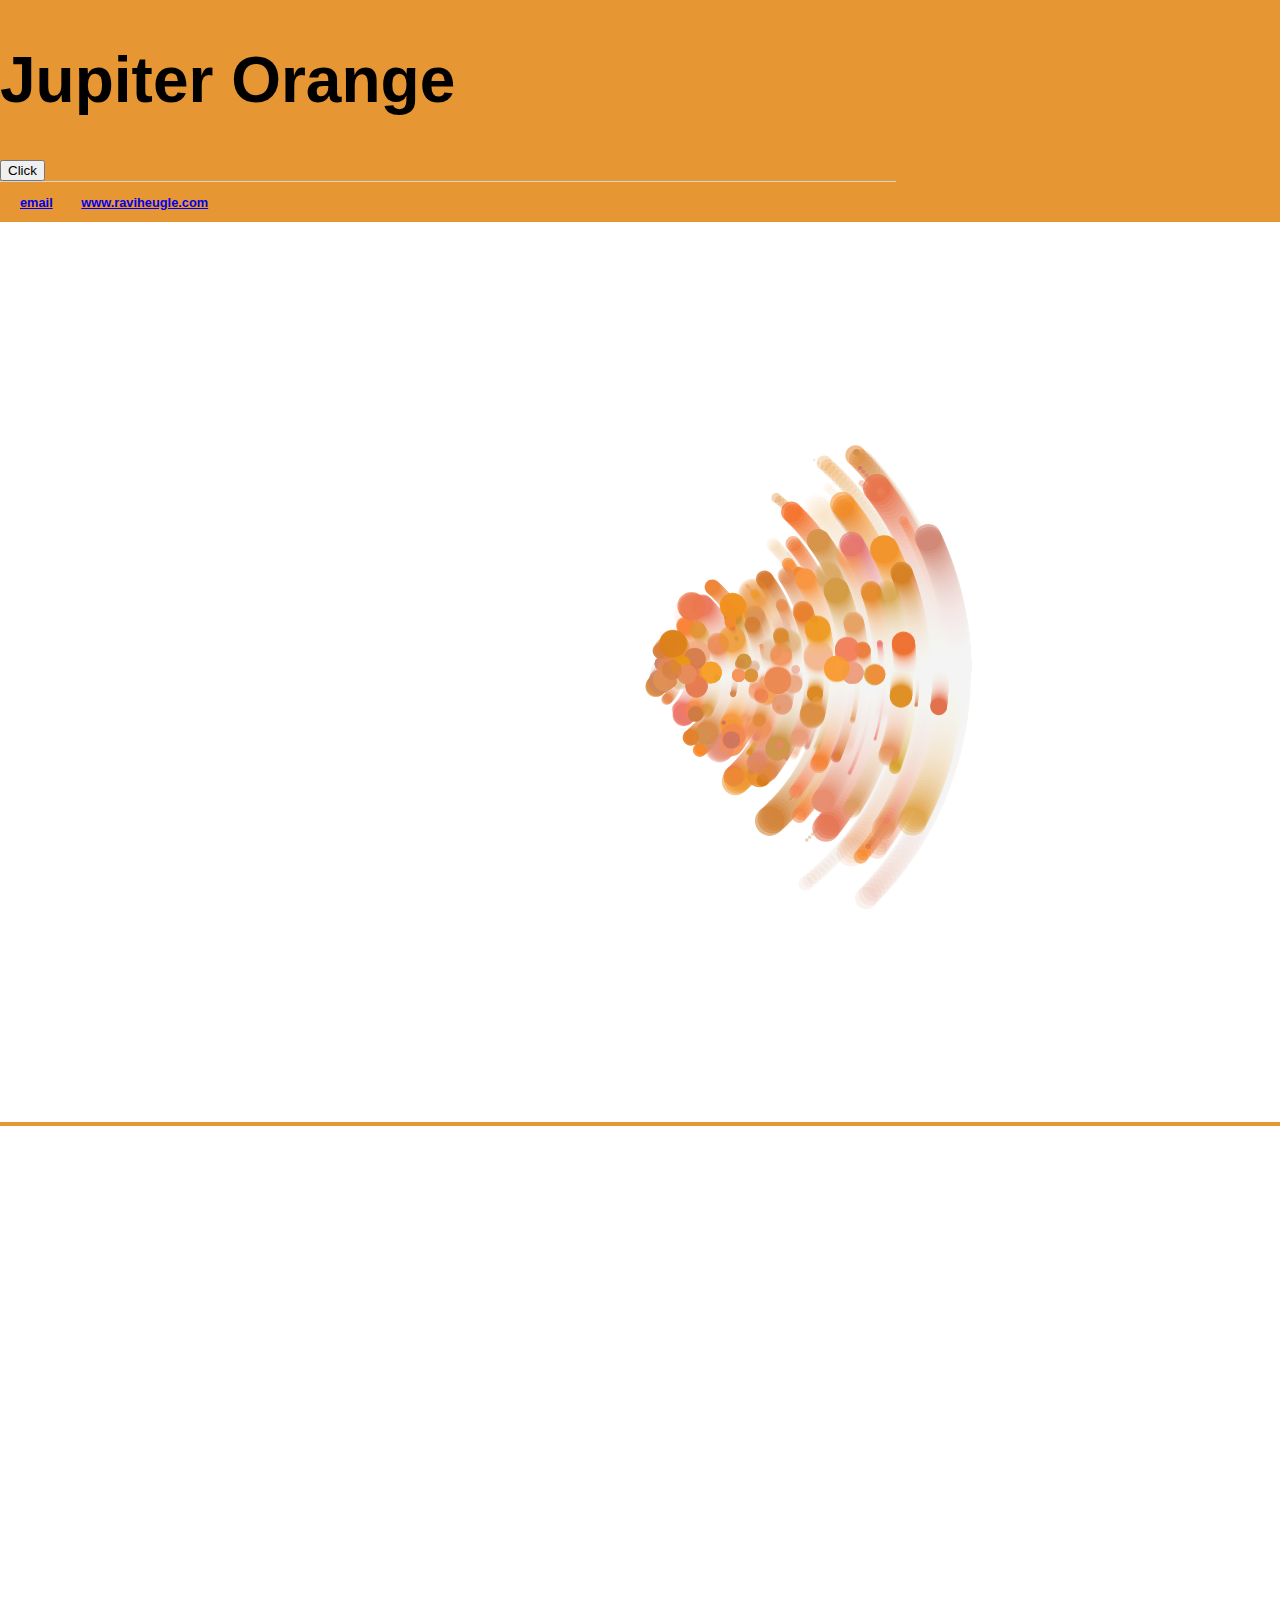
<file: index.html>
<!DOCTYPE html>
<html>
	<head>
		<title>JupiterOrange</title>
		<link rel="stylesheet" type="text/css" href="css/main.css">

		<meta charset="UTF-8">
	  <script language="javascript" type="text/javascript" src="imitation_art/libraries/p5.js"></script>

	  <!-- uncomment lines below to include extra p5 libraries -->

	  <script language="javascript" src="imitation_art/libraries/p5.dom.js"></script>
	  <script language="javascript" src="imitation_art/libraries/p5.sound.js"></script>

	  <!-- this line removes any default padding and style. you might only need one of these values set. -->
  	  <style> body {padding: 0; margin: 0;} </style>

  	  <div class="container">
    		<div class="blurb">
        		<h1>Jupiter Orange</h1>
				<p>  </p>
    		</div><!-- /.blurb -->
		</div><!-- /.container -->

	</head>
	<body>

	 <button id="leftButton" onclick='moveLeft()'>&lt;</button>
	 <button id="rightButton" onclick='moveRight()'>&gt;</button>

	<!-- <div id="galleryContainer"> -->
		<div id="0">
	
			<script language="javascript" type="text/javascript" src="imitation_art/sketch.js"> </script>
			<script> var myp5 = new p5(sketch_imitationArt); </script>
				
		</div>
		<div id="1">
		
				<script language="javascript" type="text/javascript" src="micplay/sketch.js"> </script>
				<script>var myp5 = new p5(sketch_micPlay)</script>

	    <div id="caption">Photo Caption</div>
	    <div id="loading">Please wait...</div>

	    <input id="Button1" type="button" value="Click" onclick="switchVisible();"/>

	<!-- </div> -->

	<script>function switchVisible() {
            if (document.getElementById('0')) {

                if (document.getElementById('0').style.display == 'none') {
                    document.getElementById('0').style.display = 'block';
                    document.getElementById('1').style.display = 'none';
                }
                else {
                    document.getElementById('0').style.display = 'none';
                    document.getElementById('1').style.display = 'block';
                }
            }

	}</script>

		<footer>
    		<ul>
        		<li><a href="mailto:rheugle@gmail.com">email</a></li>
        		<li><a href="www.raviheugle.com">www.raviheugle.com</a></li>
			</ul>
		</footer>
	
	</body>

</html>
</file>
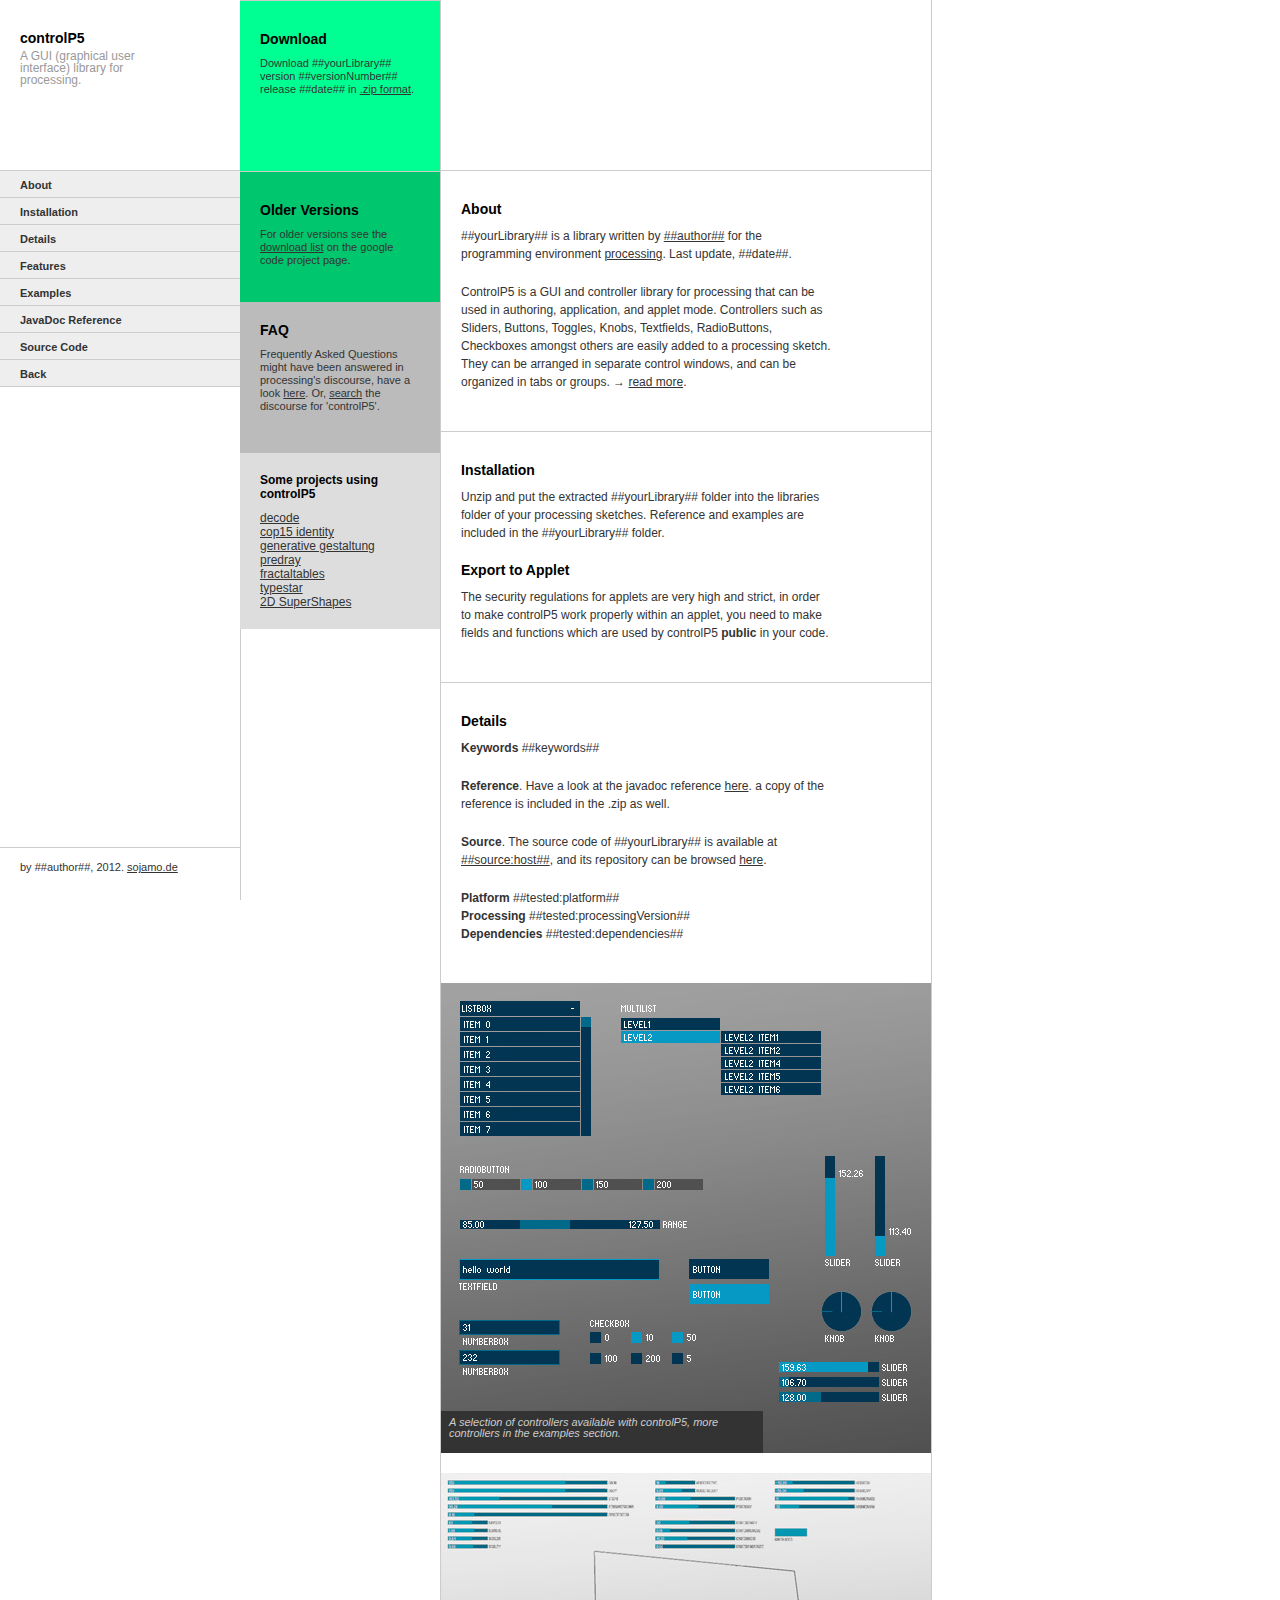
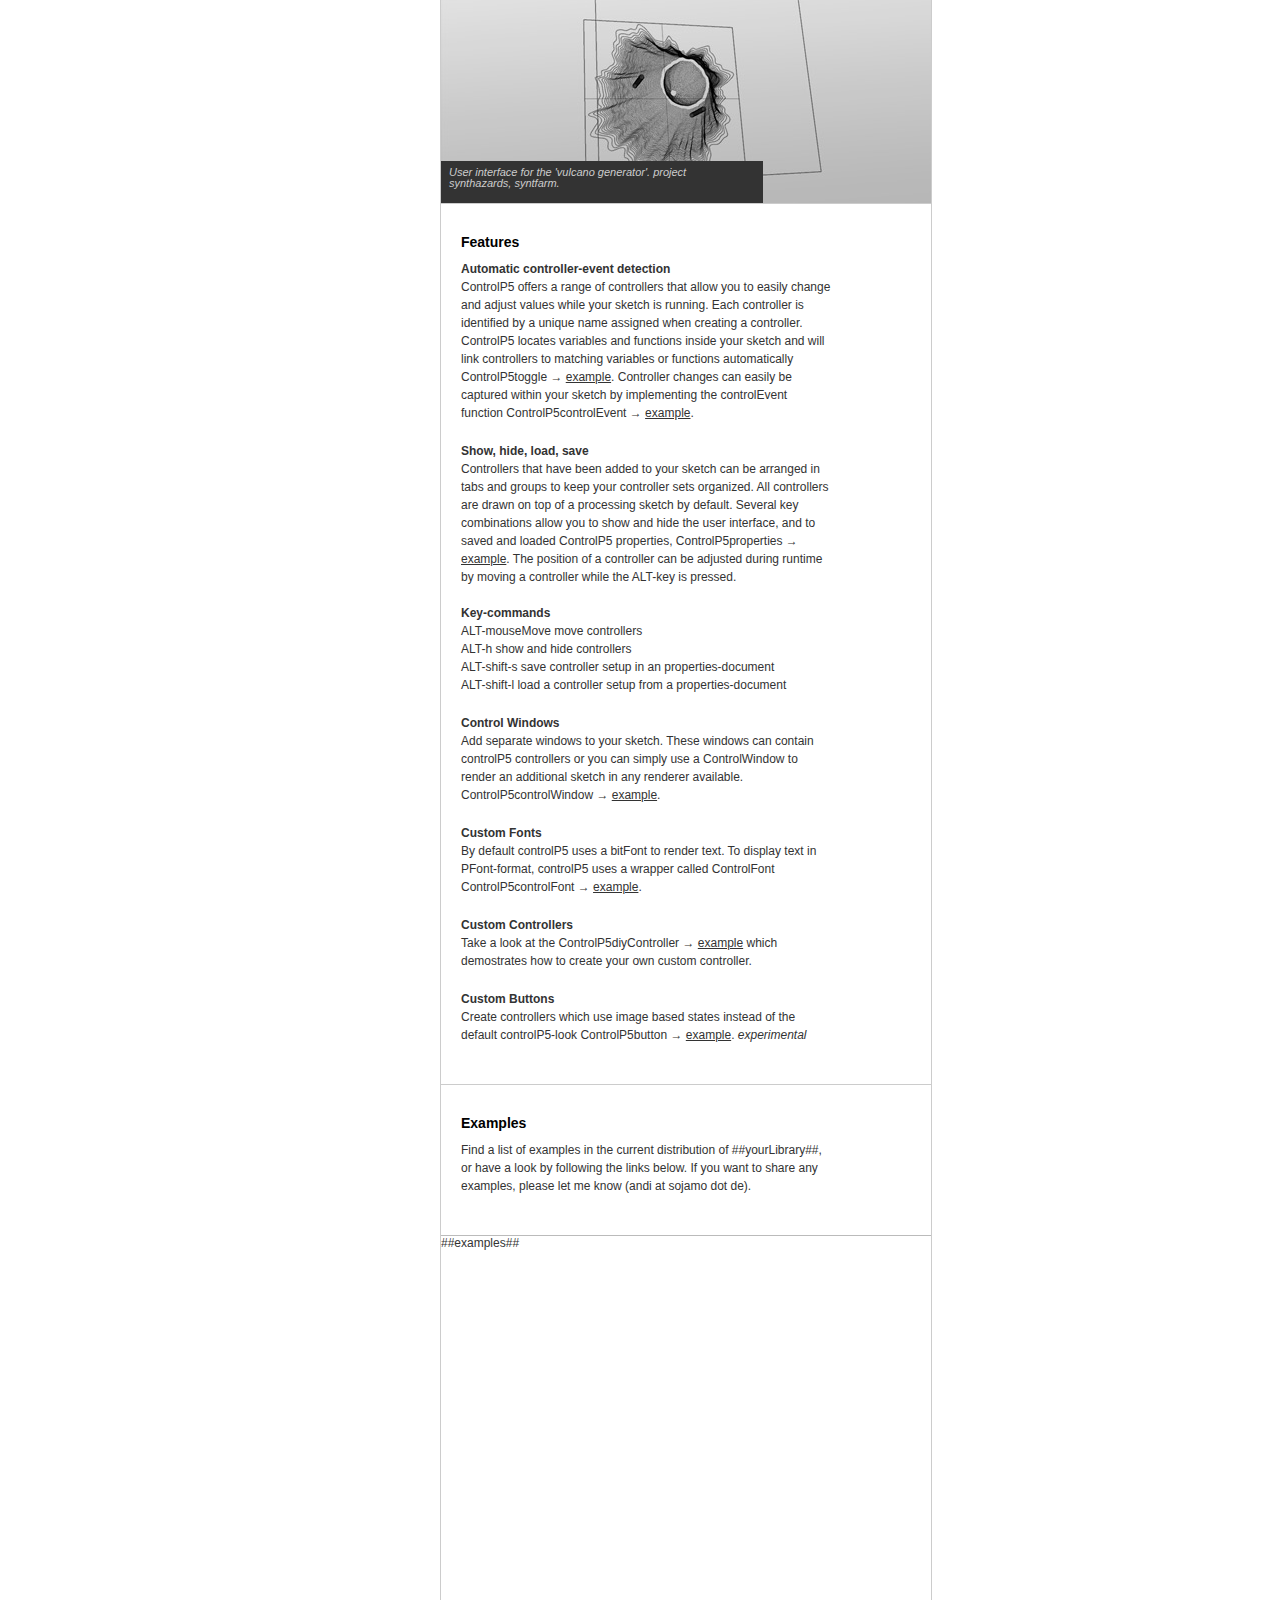
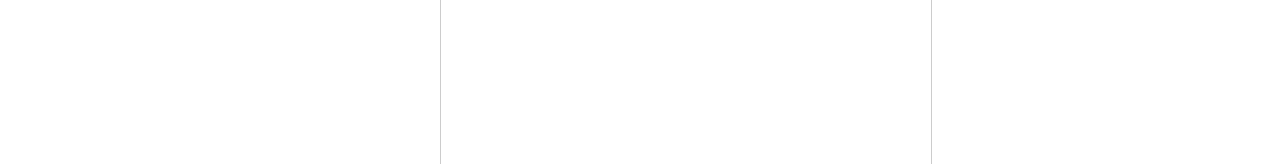
<file: libraries/controlp5-master/web/index.html>
<!DOCTYPE html PUBLIC "-//W3C//DTD XHTML 1.0 Transitional//EN"
"http://www.w3.org/TR/xhtml1/DTD/xhtml1-transitional.dtd">
<html xmlns="http://www.w3.org/1999/xhtml" xml:lang="en">
<head>
<title>processing GUI, ##yourLibrary##</title>
<meta name="google-site-verification" content="gVLhWGc-ng4qnw6Y519IoCeA4FSQmm7rd00nicqW_4A" />
<meta name="description" content="a GUI library for the programming environment processing, controlP5." />
<meta name="keywords" content="gui, processing, processing.org, library, slider, button, knob, toggle, checkbox, listbox, radiobutton" />
<meta http-equiv="Content-type" content="text/html; charset=utf-8" />
<meta http-equiv="Content-Language" content="en-us" />
<meta name="ROBOTS" content="index,follow,archive" />
<meta http-equiv="imagetoolbar" content="false" />
<meta name="MSSmartTagsPreventParsing" content="true" />
<meta name="author" content="##author##" />
<meta name="Rating" content="General" />
<meta name="revisit-after" content="7 Days" />
<meta name="doc-class" content="Living Document" />
<link rel="stylesheet" type="text/css" href="./stylesheet.css">

		<!-- www.sojamo.de google analytics -->
		<script type="text/javascript">
			var gaJsHost = (("https:" == document.location.protocol) ? "https://ssl." : "http://www.");
			document.write(unescape("%3Cscript src='" + gaJsHost + "google-analytics.com/ga.js' type='text/javascript'%3E%3C/script%3E"));
		</script>
		
		<script type="text/javascript">
			var pageTracker = _gat._getTracker("UA-5366589-1");
			pageTracker._trackPageview();
		</script>

</head>
<body>
	<div id="container">
		<div id="sidebar">
			<div id="header">
				<h1>controlP5</h1>
				<p>A GUI (graphical user interface) library for processing.</p>
			</div>
			<div id="menu" class="clear">
					<ul>
					<li><a href="#about">About</a></li>
					<li><a href="#installation">Installation</a></li>
					<li><a href="#resources">Details</a></li>
					<li><a href="#features">Features</a></li>
					<li><a href="#examples">Examples</a></li>
					<li><a href="./reference/index.html">JavaDoc Reference</a></li>
					<li><a href="http://code.google.com/p/controlp5" target="_blank">Source Code</a></li>
					<li><a href="http://www.sojamo.de/libraries" title="back to libraries index">Back</a></li>
					<!-- <li><a href="#demos">Demos</a> \ </li> -->				
					<!-- <li><a href="#misc">Misc</a> \ </li> -->
					<!-- <li><a href="#images">Images</a> \ </li> -->
					</ul>
				</div>
		</div>
		
		
		
		<div id="content" class="clear">
			
			<div id="about">
			<h2>About</h2>
			<p>
			##yourLibrary## is a library written by <a href="##yourLink##">##author##</a> for the programming environment <a href="http://www.processing.org" target="_blank">processing</a>. Last update, ##date##.
			</p>
			<p>ControlP5 is a GUI and controller library for processing that can be used in authoring, application, and applet mode. Controllers such as Sliders, Buttons, Toggles, Knobs, Textfields, RadioButtons, Checkboxes  amongst others are easily added to a processing sketch. They can be arranged in separate control windows, and can be organized in tabs or groups. &#8594; <a href="#features">read more</a>.</p>
			</div>
			
			
			
			<div id="installation" class="clear">
			<h2>Installation</h2>
			<p>
			Unzip and put the extracted ##yourLibrary## folder into the libraries folder of your processing sketches. Reference and examples are included in the ##yourLibrary## folder.
			</p>
			<h2>Export to Applet</h2>
			<p>
			The security regulations for applets are very high and strict, in order to make controlP5 work properly within an applet, you need to make fields and functions which are used by controlP5 <b>public</b> in your code. 
			</p>
			</div>	
			
			
			
				<div id="resources">
				<h2>Details</h2>
				<p><strong>Keywords</strong> ##keywords##</p>
				<p><strong>Reference</strong>. Have a look at the javadoc reference <a href="./reference/index.html" target="_blank">here</a>. a copy of the reference is included in the .zip as well.</p>		
				<p><strong>Source</strong>. The source code of ##yourLibrary## is available at <a href="##source:url##">##source:host##</a>, and its repository can be browsed <a href="##source:repository##" target="_blank">here</a>.</p>
				<p>
				<!-- on which platform has the library been tested? -->
				<strong>Platform</strong> ##tested:platform##
			
				<!-- which processing version did you use for testing your library? -->
				<br /><strong>Processing</strong> ##tested:processingVersion##
				
				<!-- does your library depend on any other library or framework? -->
				<br /><strong>Dependencies</strong> ##tested:dependencies##
				</p>
				</div>	
		
				<div  style="position:relative; float:left;">
				<img src="./images/controlP5-1.jpg" alt="" />
				<p class="img-legend" style="position:absolute; left:0px; bottom:0px; background:#333; color:#ccc; width:300px; margin:0; padding:6px 14px 14px 8px; line-height:11px;"><i>A selection of controllers available with controlP5, more controllers in the examples section.</i></p>
				</div>
				<div  style="position:relative; float:left; margin-top:20px;">
				<img src="./images/controlP5-2.jpg" alt="" />
				<p class="img-legend" style="position:absolute; left:0px; bottom:0px; background:#333; color:#ccc; width:300px; margin:0; padding:6px 14px 14px 8px; line-height:11px;"><i>User interface for the 'vulcano generator'. project synthazards, syntfarm.</i></p>
				</div>

			<div id="features" class="clear">
			<h2>Features</h2>
			<p><b>Automatic controller-event detection</b><br />ControlP5 offers a range of controllers that allow you to easily change and adjust values while your sketch is running. Each controller is identified by a unique name assigned when creating a controller. ControlP5 locates variables and functions inside your sketch and will link controllers to matching variables or functions automatically ControlP5toggle &#8594; <a href="./examples/controllers/ControlP5toggle/ControlP5toggle.pde">example</a>. Controller changes can easily be captured within your sketch by implementing the controlEvent function ControlP5controlEvent &#8594; <a href="./examples/use/ControlP5controlEvent/ControlP5controlEvent.pde">example</a>. </p>
			<p><b>Show, hide, load, save</b><br />Controllers that have been added to your sketch can be arranged in tabs and groups to keep your controller sets organized. All controllers are drawn on top of a processing sketch by default. Several key combinations allow you to show and hide the user interface, and to saved and loaded  ControlP5 properties, ControlP5properties &#8594; <a href="./examples/controllers/ControlP5properties/ControlP5properties.pde">example</a>. The position of a controller can be adjusted during runtime by moving a controller while the ALT-key is pressed.
			<br /><br /><b>Key-commands</b><br />ALT-mouseMove move controllers<br />
			ALT-h show and hide controllers<br />
			ALT-shift-s save controller setup in an properties-document<br />
			ALT-shift-l load a controller setup from a properties-document<br />
			</p>
			<p><b>Control Windows</b><br />Add separate windows to your sketch. These windows can contain controlP5 controllers or you can simply use a ControlWindow to render an additional sketch in any renderer available. ControlP5controlWindow &#8594; <a href="./examples/ControlP5controlFont/ControlP5controlWindow.pde">example</a>.</p>
			<!--
			<p><b>Custom Colors</b><br />TODO add colors example. ControlP5colors &#8594; <a href="./examples/ControlP5controlFont/ControlP5controlWindow.pde">example</a>.</p>
			-->
			<p><b>Custom Fonts</b><br />By default controlP5 uses a bitFont to render text. To display text in PFont-format, controlP5 uses a wrapper called ControlFont ControlP5controlFont &#8594; <a href="./examples/use/ControlP5controlFont/ControlP5controlFont.pde">example</a>.</p>
			<p><b>Custom Controllers</b><br />Take a look at the ControlP5diyController &#8594; <a href="./examples/extra/ControlP5diyController/ControlP5diyController.pde">example</a> which demostrates how to create your own custom controller.</p>
			<p><b>Custom Buttons</b><br />Create controllers which use image based states instead of the default controlP5-look ControlP5button &#8594; <a href="./examples/controllers/ControlP5button/ControlP5button.pde">example</a>. <i>experimental</i></p>
			</div>
			<div id="examples" class="clear">
			<h2>Examples</h2>
			<p>Find a list of examples in the current distribution of ##yourLibrary##, or have a look by following the links below. If you want to share any examples, please let me know (andi at sojamo dot de).</p>
			</div>
			<div>
			<ul class="examples-list">
			##examples##
			</ul>
			</div>
			
		
			
			<!-- use the demos section for a list of applets run in a browser. -->
			<!--
			<div id="demos" class="clear">
				<h2>demos</h2>
				<p>
				find a list of online applet demos below.
				
				<ul>
					<li><a href="./applets/demo/index.html">demo</a></li>
				</ul>
				</p>
			</div>
			-->
			
			<!-- use the misc section for other relevant information. Activate the link to the misc section in the menu above. -->
			<!--
			<div id="misc" class="clear">
				<p></p>
			</div>
			-->
			
			<!-- use the images/screenshots section. Activate the link to the misc section in the menu above. -->
			<!--
			<div id="images" class="clear">
			</div>
			-->
			
			
			<br class="clear" />
		</div>
		
	</div>
	<div id="sidebar-right">
		<div id="download" class="clear">
			<h2>Download</h2>
			<p class='p-small'>
			Download ##yourLibrary## version ##versionNumber## release ##date## in 
			<a href="./download/##yourLibrary##-##versionNumber##.zip">.zip format</a>. 
			</p>
		</div>
		<div id="olderversions">
			<h2>Older Versions</h2>
		<p class='p-small'>For older versions see the <a href="http://code.google.com/p/controlp5/downloads/list" target="_blank">download list</a> on the google code project page.</p>
		</div>
		<div id="faq">
		<h2>FAQ</h2>
		<p class='p-small'>Frequently Asked Questions might have been answered in processing's discourse, have a look <a href="http://processing.org/discourse/yabb2/YaBB.pl?num=1163646039/165" target="_blank">here</a>. Or, <a href="http://processing.org/discourse/yabb2/YaBB.pl?action=search" target="_blank">search</a> the discourse for 'controlP5'.</p>
		</div>
		<div id="references">
			<h3>Some projects using controlP5</h3>
			<ul style="margin-top:10px;">
			<li><a href="http://code.google.com/p/decode/" target="_blank">decode</a></li>
			<li><a href="http://www.okdeluxe.co.uk/cop15/index.html" target="_blank">cop15 identity</a></li>
			<li><a href="http://www.generative-gestaltung.de" target="_blank">generative gestaltung</a></li>
			<li><a href="http://www.yonaskolb.com/predray" target="_blank">predray</a></li>
			<li><a href="http://www.raintone.com/2009/03/fractalwavetables-v2/" target="_blank">fractaltables</a></li>
			<li><a href="http://scott.j38.net/interactive/typestar/" target="_blank">typestar</a></li>
			<li><a href="http://www.syedrezaali.com/blog/?p=1119" target="_blank">2D SuperShapes</a></li>
			</ul>
		</div>
		
	</div>
	<div id="footer">
		<p>by ##author##, 2012. <a href="http://www.sojamo.de" target="_blank">sojamo.de</a></p>
	</div>
	<script src="http://static.getclicky.com/js" type="text/javascript"></script>
  	<script type="text/javascript">clicky.init(221828);</script>
</body>
</html>
</file>
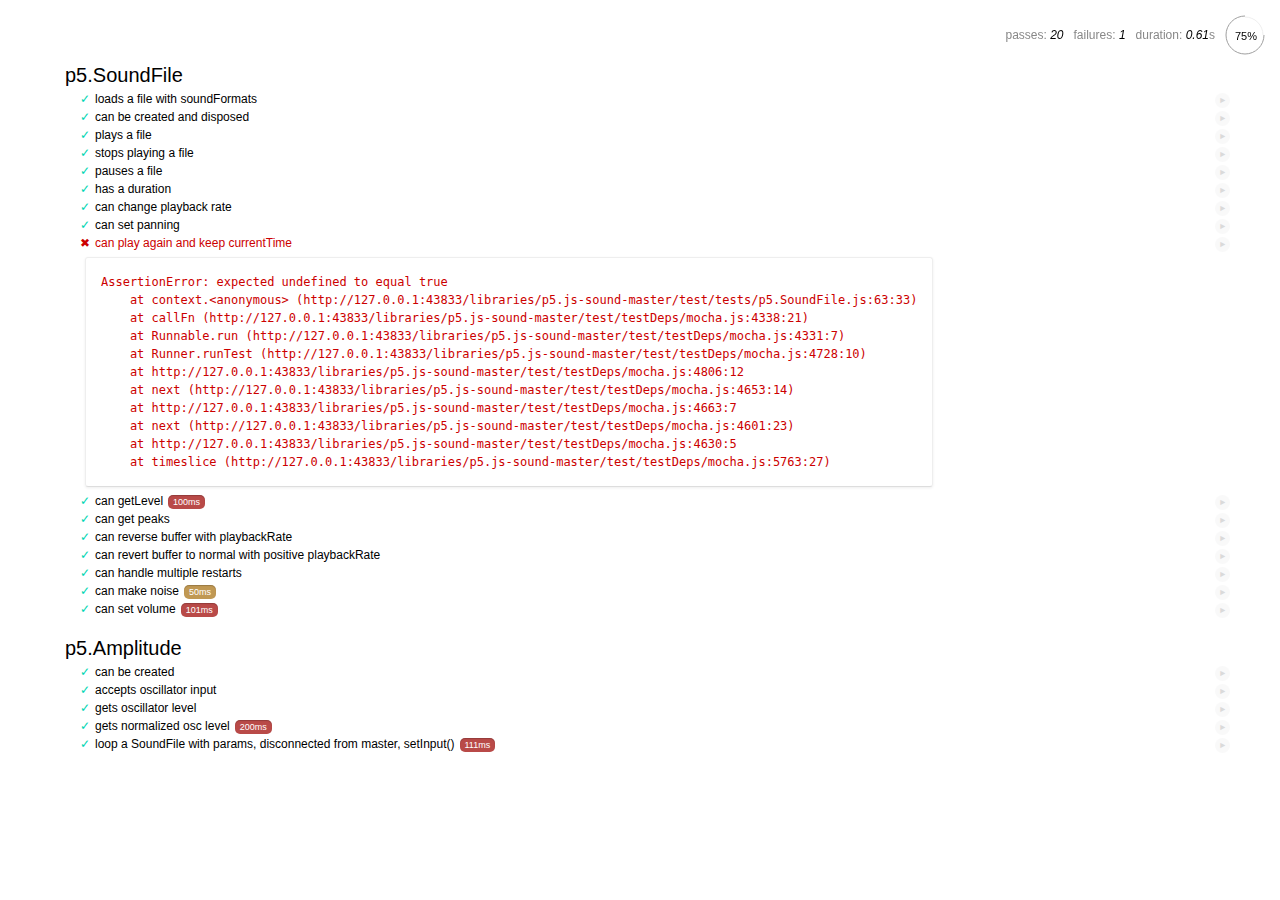
<file: libraries/p5.js-sound-master/test/index.html>
<html>
<head>
	<meta charset="utf-8">
	<title>TESTS</title>
  <script src="../lib/p5.js"></script>
  <script src="../lib/p5.sound.js"></script>

	<script src="./testDeps/mocha.js"></script>
	<script data-main="test.js" src="./testDeps/require.js"></script>


	<link rel="stylesheet" href="./testDeps/mocha.css" />
</head>
<body>
	<div id="mocha"></div>
	<script>mocha.setup('bdd')</script>
</body>
</html>
</file>
<file: css/main.css>
body {
    margin: 60px auto;
    width: 70%;
}

body{
    margin:0px;
    background:rgb(230,150,50);
}
.header-cont {
    width:100%;
    position:fixed;
    top:0px;
}
.header {
    height:50px;
    background:#F0F0F0;
    border:0px solid #CCC;
    width:960px;
    margin:0px auto;
}
.content {
    width:960px;
    background: #F0F0F0;
    border: 1px solid #CCC;
    height: 2000px;
    margin: 70px auto;
}



nav ul, footer ul {
    font-family:'Helvetica', 'Arial', 'Sans-Serif';
    padding: 0px;
    list-style: none;
    font-weight: bold;
}
nav ul li, footer ul li {
    display: inline;
    margin-right: 5px;
    margin-left:20px;
}

h1 {
    font-size: 4em;
    font-family:'Helvetica', 'Arial', 'Sans-Serif';
}
p {
    font-size: 1.5em;
    line-height: 1.4em;
    color: #333;
}
footer {
    border-top: 1px solid #d5d5d5;
    font-size: .8em;
}

ul.posts { 
    margin: 20px auto 40px; 
    font-size: 1.5em;
}

ul.posts li {
    list-style: none;
}


<style>
 
body {
  margin: 0;
  padding: 0;
  background: #000;
  font-family: "Georgia", serif;
}
 
 
/*
  Container for the gallery:
 
  Absolutely positioned
  Stretch to fill the whole window width
  Fixed height
  Hide the overflow to prevent horizontal scrollbars
 
  Vertically centred in the viewport: http://css-discuss.incutio.com/wiki/Centering_Block_Element#Centering_an_absolutely_positioned_element 
*/
 
#galleryContainer {
  width: 100%;
  height: 800px;        /* Image height + 200px */
  overflow: hidden;
  position: absolute;
  top: 0;
  bottom: 0;
  margin-top: auto;
  margin-bottom: auto;
  z-index: 1;
}
 
 
/*
  The gallery div that contains all the images
 
  We'll set the width dynamically in the JavaScript as the images load
*/
 
 
 #gallery {
  width: 100px;
  height: 700px;         /*Image height + 100px */
  padding: 50px 0 50px 0;
  position: absolute;
  z-index: 1;
}
 
 
/*
  Individual slides within the gallery:
 
  Float them left so that they're all side by side
  Fixed height (the width will vary as required)
  Add some horizontal margin between the slides
  Add a bottom fading reflection for WebKit browsers
*/
 
#gallery img {
  float: left;
  height: 600px;
  margin: 0px;      /* Adjust the left/right margin to show greater or fewer slides at once */
  -webkit-box-reflect:
    below
    0
    -webkit-gradient(
      linear,
      left top,
      left bottom,
      color-stop(1, rgba(255, 255, 255, .5)),
      color-stop(.8, rgba(255, 255, 255, 0))
    );
}
 
 
/*
  Left and right buttons:
 
  Position them on the left and right sides of the gallery
  Stretch them to the height of the gallery
  Hide them by default
*/
 
#leftButton, #rightButton {
  position: absolute;
  z-index: 2;
  top: -100px;
  bottom: 0;
  padding: 0;
  margin: auto 0;
  width: 15%;
  height: 600px;        /* Image height */
  border: none;
  outline: none;
  color: #fff;
  /*background: transparent url(images/blank.gif);*/
  font-size: 100px;
  font-family: "Courier New", courier, fixed;
  opacity: 0;
  filter: alpha(opacity=0);
  -webkit-transition: opacity .5s;
  -moz-transition: opacity .5s;
  -o-transition: opacity .5s;
  transition: opacity .5s;
}
 
#leftButton {
  left: 0;
}
 
#rightButton {
  right: 0;
}
 
/* (Turn off dotted black outline on FF3) */
 
#leftButton::-moz-focus-inner, #rightButton::-moz-focus-inner {
  border: none;
}
 
/*
  Left and right button hover states:
  Fade them in to 50% opacity
*/
 
#leftButton:hover, #rightButton:hover {
  opacity: .5;
  filter: alpha(opacity=50);
  outline: none;
}
 
 
/*
  Image caption:
 
  Position just under the centre image
  Hide by default
*/

#caption {
  position: absolute;
  z-index: 2;
  bottom: 90px;
  width: 100%;
  color: #ffc;
  text-align: center;
  font-family: "Georgia", serif;
  font-size: 24px;
  letter-spacing: .1em;
  display: none;
}
 
 
/*
  Loading text:
 
  Position in the centre of the gallery container
  Hide by default
*/
 
#loading {
  position: absolute;
  z-index: 1;
  bottom: 50%;
  width: 100%;
  color: #ffc;
  text-align: center;
  font-family: "Georgia", serif;
  font-size: 36px;
  letter-spacing: .1em;
  opacity: 0;
  filter: alpha(opacity=0);
}
 
</style>
 
 
<!-- IE7 positions the buttons incorrectly; compensate -->
 
<!--[if lt IE 8]>
<style>
#leftButton, #rightButton {
  top: 50px;
}
</style>
<![endif]-->
</file>
<file: libraries/controlp5-master/web/stylesheet.css>
/* processingLibs style by andreas schlegel, sojamo. */


* {
	margin:0;
	padding:0;
	border:0;
}


body {
	font-family : Arial, Helvetica, sans-serif; 
    font-size : 12px;
	font-weight : normal;
	line-height	: normal;
}



#container {
	margin-left:440px;
	background-color:#fff;
	padding-top:170px;
	padding-bottom:500px;
	border-right:1px solid #ccc;
	border-left:1px solid #ccc;
	width:490px;
}

#sidebar {
	position:fixed;
	left:0px;
	top:0;
	height:100%;
	width:240px;
	border-right:1px solid #ccc;
}


#header {
	margin:0;
	height:140px;
	padding:30px 0px 0px 20px;
}


#header h1 {
	font-size:14px;
	font-weight:bold;
}

#header p {
	margin:4px 0px 0px 0px;
	padding:0;
	font-size:12px;
	width:150px;
	color:#999;
	line-height:12px;
	font-weight:normal;	
}

#menu {
	margin:0;
	padding:0;
	float:left;
}

#sidebar-right {
	width:200px;
	position:fixed;
	left:240px;
	top:0;
	
}


#about,
#download,
#olderversions,
#installation,
#examples,
#demos,
#misc,
#resources, #info,
#references, #faq,
#features {
	float:left;
	padding-top:30px;
	padding-right:100px;
	border-top:1px solid #ccc;
	padding-left:20px;
	display:block;
	padding-bottom:20px;
}

#references, #faq {
	padding-top:20px;
	padding-right:20px;
	padding-bottom:20px;	
	background:#ddd;
	border:0;
}

#download {
	padding-top:30px;
	padding-right:20px;
	height:120px;
}

#olderversions {
	padding-top:30px;
	padding-right:20px;
	height:80px;
}


#resources p {
	font-size:12px;
}


.clear {
	clear:both;
}


p.img-legend {
	margin-left:20px;
	margin-top:4px;
	font-size:11px;
}

#footer {
	border-top:1px solid #ccc;
	height:20px;
	padding-bottom:32px;
	margin:0;
	position:fixed;
	left:0px;
	bottom:0px;
	width:240px;
}

#footer p {
	padding-left:20px;
	font-size:11px;
}


ul {
	list-style:none;
	padding:0;
	margin:0;
}

#menu ul {
	width:240px;
	border-top:1px solid #ccc;
}



#menu ul li, #subMenu ul li {
	font-size:11px;
	font-weight:bold;
}

#menu ul li {
	border-bottom:1px solid #ccc;
	background:#eee;
}

#menu ul li a {
	margin:0;
	padding:8px 10px 6px 20px;
	font-weight:bold;
	text-decoration:none;
	display:block;
}

#menu ul li a:hover {
	background:#00FF92;
	color:#fff;
}



.examples-list {
	clear:both;
}

ul.examples-list  {
		border-top:1px solid #bbb;
}


.examples-list li {
}

.examples-list li a {
	padding:10px 10px 10px 20px;
	display:block;
	text-decoration:none;
	background:#f4f4f4;
	border-bottom:1px solid #bbb;
}


.examples-list li a:hover {
	background:#03FFF9;
}



/* Headings */

h1 {
	font-size:14px;
	font-weight:bold;
}


h2, h3, h4, h5, th {
	font-size:14px;
	font-weight:bold;
}


h3, h4, h5, th { 
	font-size:12px;
}


p { 
	font-size:12px;
	margin-bottom:20px;
	margin-top:10px;
	line-height:18px;
}

p.p-small {
	font-size:11px;
	line-height:13px;
}

pre, code {  
	font-family:"Courier New", Courier, monospace; 
	font-size:1em; 
	line-height:normal;
}




hr {
	border:0;
	height:1px;
	margin-bottom:24px;
}


a {
	text-decoration: underline;
}


a:hover, 
a:active {
	text-decoration: underline;
}


a:visited,
a:link:visited {
	text-decoration: underline;
	font-weight: normal;
}



img {
	border:0;
}





/* COLORS */


body {
	color : #333;
	background-color :#fff;
}





h1, h2, h3, h4, h5, h6 {
	color:#000;
}

#header {
	background-color:#fff;
	color:#000;
}


#header h1 {
	color:#000;
}

#header p {
	color:#999;
}


pre, code {  
	color: #000000;
}


a,strong {
	color: #333;
}


a:hover, 
a:active {
	color: #333;
}


a:visited,
a:link:visited {
	color: #333;
}



#sidebar-right {
	background:transparent;
}

#download, #download a {
	background:#00FF92;
	color:#333;
	
}


#olderversions, #olderversions a {
	background:#00c66e;
	color:#333;
	
}

#references {
	background:#ddd;
}

#faq {
	background:#bbb;
}


#footer, #menu {
	background-color:#fff;
	color:#333;
}


#footer a, #menu a {
	color:#333;
}
</file>
<file: libraries/p5.js-sound-master/test/testDeps/mocha.css>
@charset "utf-8";

body {
  margin:0;
}

#mocha {
  font: 20px/1.5 "Helvetica Neue", Helvetica, Arial, sans-serif;
  margin: 60px 50px;
}

#mocha ul,
#mocha li {
  margin: 0;
  padding: 0;
}

#mocha ul {
  list-style: none;
}

#mocha h1,
#mocha h2 {
  margin: 0;
}

#mocha h1 {
  margin-top: 15px;
  font-size: 1em;
  font-weight: 200;
}

#mocha h1 a {
  text-decoration: none;
  color: inherit;
}

#mocha h1 a:hover {
  text-decoration: underline;
}

#mocha .suite .suite h1 {
  margin-top: 0;
  font-size: .8em;
}

#mocha .hidden {
  display: none;
}

#mocha h2 {
  font-size: 12px;
  font-weight: normal;
  cursor: pointer;
}

#mocha .suite {
  margin-left: 15px;
}

#mocha .test {
  margin-left: 15px;
  overflow: hidden;
}

#mocha .test.pending:hover h2::after {
  content: '(pending)';
  font-family: arial, sans-serif;
}

#mocha .test.pass.medium .duration {
  background: #c09853;
}

#mocha .test.pass.slow .duration {
  background: #b94a48;
}

#mocha .test.pass::before {
  content: '✓';
  font-size: 12px;
  display: block;
  float: left;
  margin-right: 5px;
  color: #00d6b2;
}

#mocha .test.pass .duration {
  font-size: 9px;
  margin-left: 5px;
  padding: 2px 5px;
  color: #fff;
  -webkit-box-shadow: inset 0 1px 1px rgba(0,0,0,.2);
  -moz-box-shadow: inset 0 1px 1px rgba(0,0,0,.2);
  box-shadow: inset 0 1px 1px rgba(0,0,0,.2);
  -webkit-border-radius: 5px;
  -moz-border-radius: 5px;
  -ms-border-radius: 5px;
  -o-border-radius: 5px;
  border-radius: 5px;
}

#mocha .test.pass.fast .duration {
  display: none;
}

#mocha .test.pending {
  color: #0b97c4;
}

#mocha .test.pending::before {
  content: '◦';
  color: #0b97c4;
}

#mocha .test.fail {
  color: #c00;
}

#mocha .test.fail pre {
  color: black;
}

#mocha .test.fail::before {
  content: '✖';
  font-size: 12px;
  display: block;
  float: left;
  margin-right: 5px;
  color: #c00;
}

#mocha .test pre.error {
  color: #c00;
  max-height: 300px;
  overflow: auto;
}

/**
 * (1): approximate for browsers not supporting calc
 * (2): 42 = 2*15 + 2*10 + 2*1 (padding + margin + border)
 *      ^^ seriously
 */
#mocha .test pre {
  display: block;
  float: left;
  clear: left;
  font: 12px/1.5 monaco, monospace;
  margin: 5px;
  padding: 15px;
  border: 1px solid #eee;
  max-width: 85%; /*(1)*/
  max-width: calc(100% - 42px); /*(2)*/
  word-wrap: break-word;
  border-bottom-color: #ddd;
  -webkit-border-radius: 3px;
  -webkit-box-shadow: 0 1px 3px #eee;
  -moz-border-radius: 3px;
  -moz-box-shadow: 0 1px 3px #eee;
  border-radius: 3px;
}

#mocha .test h2 {
  position: relative;
}

#mocha .test a.replay {
  position: absolute;
  top: 3px;
  right: 0;
  text-decoration: none;
  vertical-align: middle;
  display: block;
  width: 15px;
  height: 15px;
  line-height: 15px;
  text-align: center;
  background: #eee;
  font-size: 15px;
  -moz-border-radius: 15px;
  border-radius: 15px;
  -webkit-transition: opacity 200ms;
  -moz-transition: opacity 200ms;
  transition: opacity 200ms;
  opacity: 0.3;
  color: #888;
}

#mocha .test:hover a.replay {
  opacity: 1;
}

#mocha-report.pass .test.fail {
  display: none;
}

#mocha-report.fail .test.pass {
  display: none;
}

#mocha-report.pending .test.pass,
#mocha-report.pending .test.fail {
  display: none;
}
#mocha-report.pending .test.pass.pending {
  display: block;
}

#mocha-error {
  color: #c00;
  font-size: 1.5em;
  font-weight: 100;
  letter-spacing: 1px;
}

#mocha-stats {
  position: fixed;
  top: 15px;
  right: 10px;
  font-size: 12px;
  margin: 0;
  color: #888;
  z-index: 1;
}

#mocha-stats .progress {
  float: right;
  padding-top: 0;
}

#mocha-stats em {
  color: black;
}

#mocha-stats a {
  text-decoration: none;
  color: inherit;
}

#mocha-stats a:hover {
  border-bottom: 1px solid #eee;
}

#mocha-stats li {
  display: inline-block;
  margin: 0 5px;
  list-style: none;
  padding-top: 11px;
}

#mocha-stats canvas {
  width: 40px;
  height: 40px;
}

#mocha code .comment { color: #ddd; }
#mocha code .init { color: #2f6fad; }
#mocha code .string { color: #5890ad; }
#mocha code .keyword { color: #8a6343; }
#mocha code .number { color: #2f6fad; }

@media screen and (max-device-width: 480px) {
  #mocha {
    margin: 60px 0px;
  }

  #mocha #stats {
    position: absolute;
  }
}
</file>
